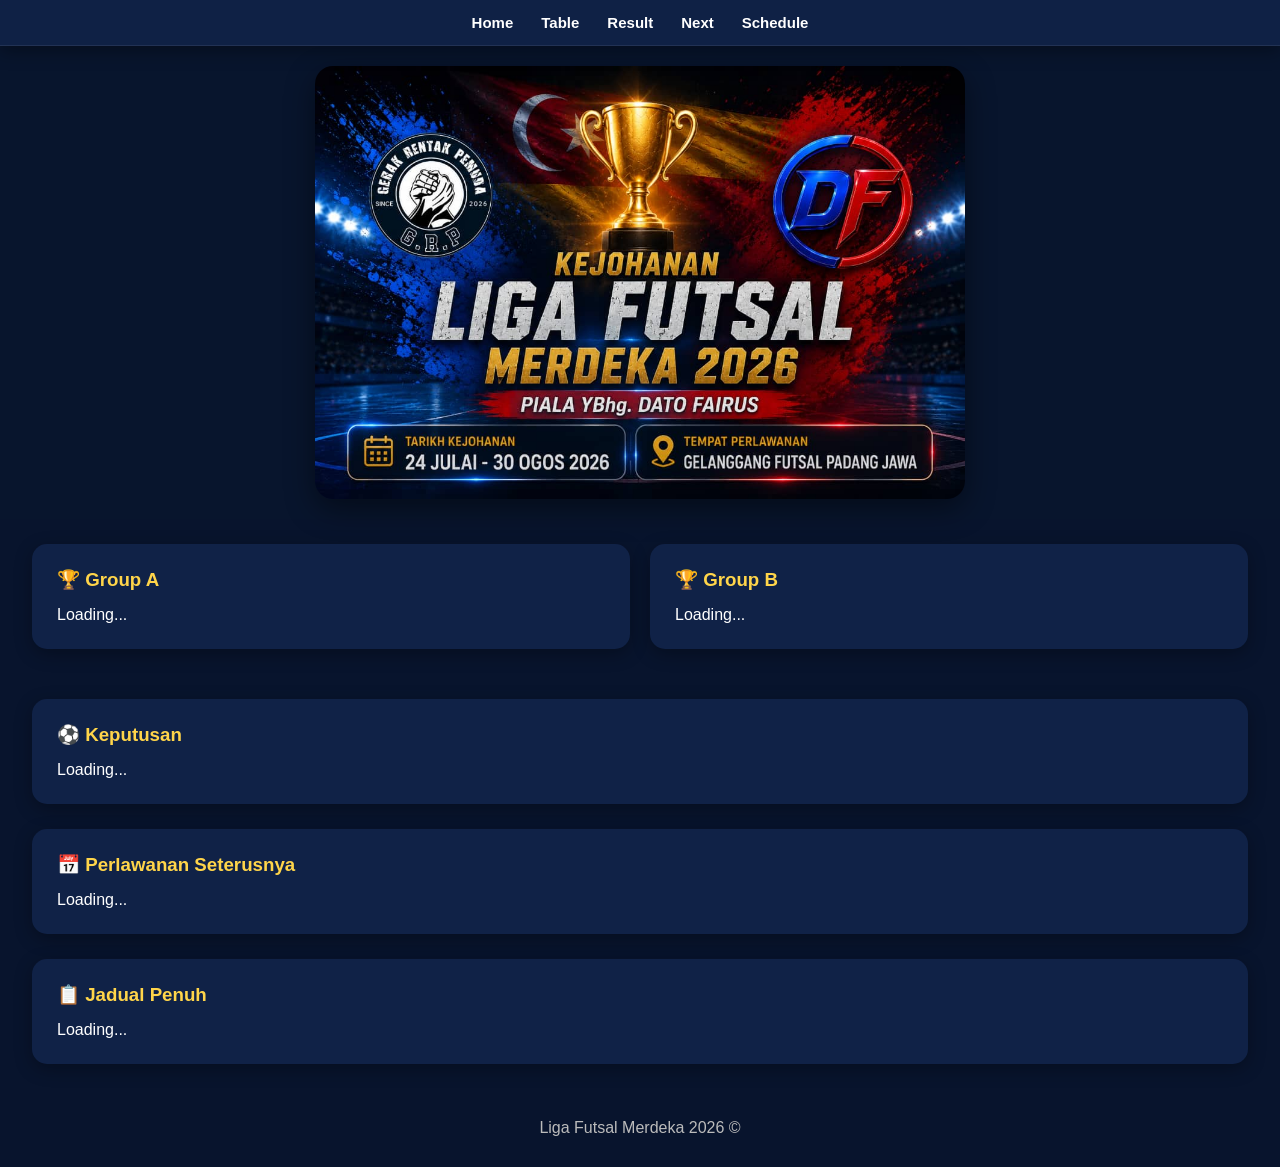
<file: index.html>
<!DOCTYPE html>
<html lang="ms">
<head>

<meta charset="UTF-8">
<meta name="viewport" content="width=device-width, initial-scale=1.0">

<title>Kejohanan Liga Futsal Merdeka 2026 | Piala YBhg. Dato Fairus</title>

<meta name="description"
content="Laman rasmi Kejohanan Liga Futsal Merdeka 2026 Piala YBhg. Dato Fairus. Jadual, keputusan, kedudukan kumpulan dan statistik kejohanan.">

<meta name="keywords"
content="Liga Futsal Merdeka, Dato Fairus Cup, Futsal Selangor, Jadual Futsal, Standing Futsal">

<meta name="author"
content="Dato Fairus Cup">

<!-- Open Graph -->

<meta property="og:type" content="website">

<meta property="og:title"
content="🏆 Kejohanan Liga Futsal Merdeka 2026">

<meta property="og:description"
content="Laman rasmi kejohanan. Semak jadual, keputusan, kedudukan kumpulan dan perlawanan seterusnya.">

<meta property="og:image"
content="https://datofairuscup.com/assets/images/poster.jpeg">

<meta property="og:url"
content="https://datofairuscup.com">

<meta property="og:site_name"
content="Dato Fairus Cup">

<!-- Twitter -->

<meta name="twitter:card"
content="summary_large_image">

<meta name="twitter:title"
content="Kejohanan Liga Futsal Merdeka 2026">

<meta name="twitter:description"
content="Jadual • Standing • Result • Live Tournament">

<meta name="twitter:image"
content="https://datofairuscup.com/assets/images/poster.jpeg">

<link rel="icon"
href="assets/images/logo.png">

<link rel="stylesheet"
href="assets/css/style.css?v=20">

</head>

<body>

<nav>

    <a href="#">Home</a>

    <a href="#standing">Table</a>

    <a href="#result">Result</a>

    <a href="#nextmatch">Next</a>

    <a href="#schedule">Schedule</a>

</nav>

<header class="hero">

    <img src="assets/images/poster.jpeg"
         alt="Liga Futsal Merdeka 2026"
         class="hero-poster">

</header>



<!-- ================= STANDING ================= -->

<section class="container" id="standing">

    <div class="grid">

        <div class="card">

            <h3>🏆 Group A</h3>

            <div id="groupA">
                Loading...
            </div>

        </div>

        <div class="card">

            <h3>🏆 Group B</h3>

            <div id="groupB">
                Loading...
            </div>

        </div>

    </div>

</section>


<!-- ================= RESULT ================= -->

<section class="container" id="result">

    <div class="card">

        <h3>⚽ Keputusan</h3>

        <div id="resultList">
            Loading...
        </div>

    </div>

</section>


<!-- ================= NEXT MATCH ================= -->

<section class="container" id="nextmatch">

    <div class="card">

        <h3>📅 Perlawanan Seterusnya</h3>

        <div id="nextMatch">
            Loading...
        </div>

    </div>

</section>


<!-- ================= SCHEDULE ================= -->

<section class="container" id="schedule">

    <div class="card">

        <h3>📋 Jadual Penuh</h3>

        <div id="scheduleList">
            Loading...
        </div>

    </div>

</section>


<footer>

    Liga Futsal Merdeka 2026 ©

</footer>

<script src="assets/js/api.js"></script>

<script src="assets/js/app.js"></script>

</body>
</html>
</file>
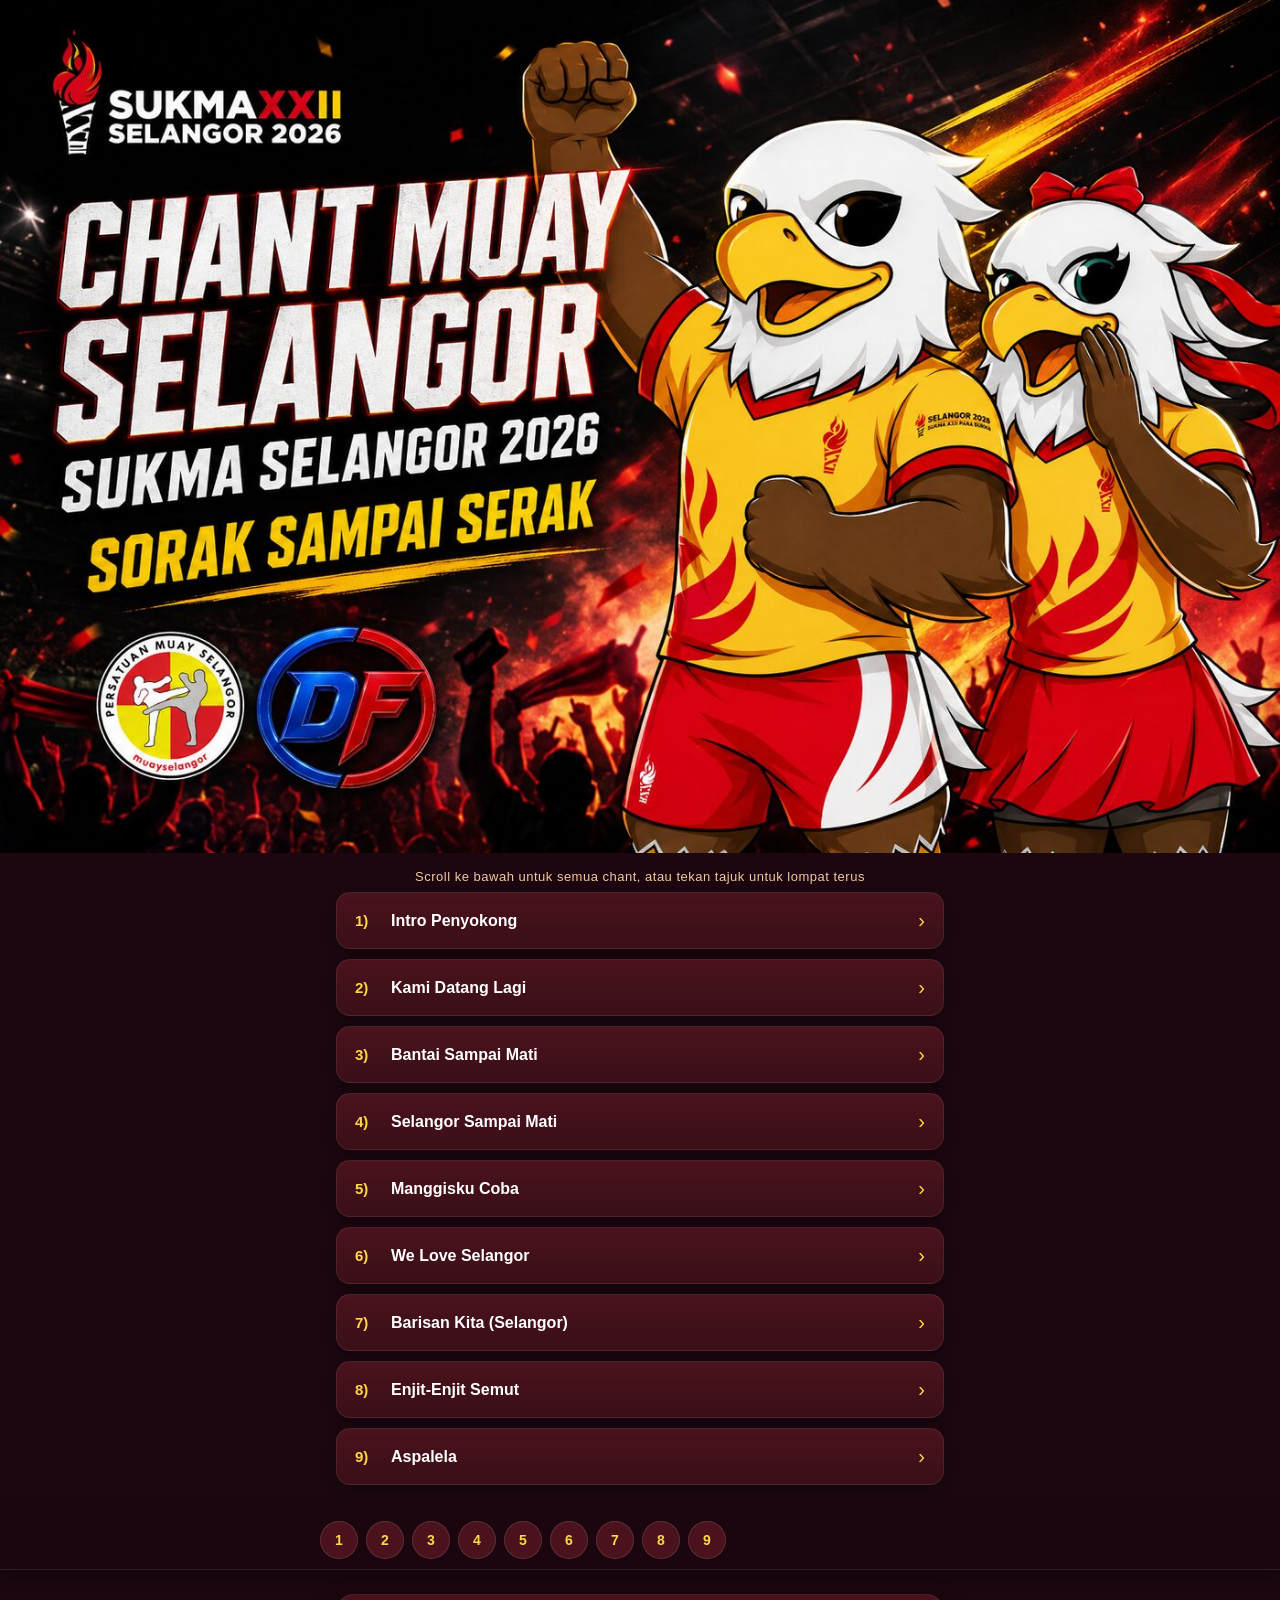
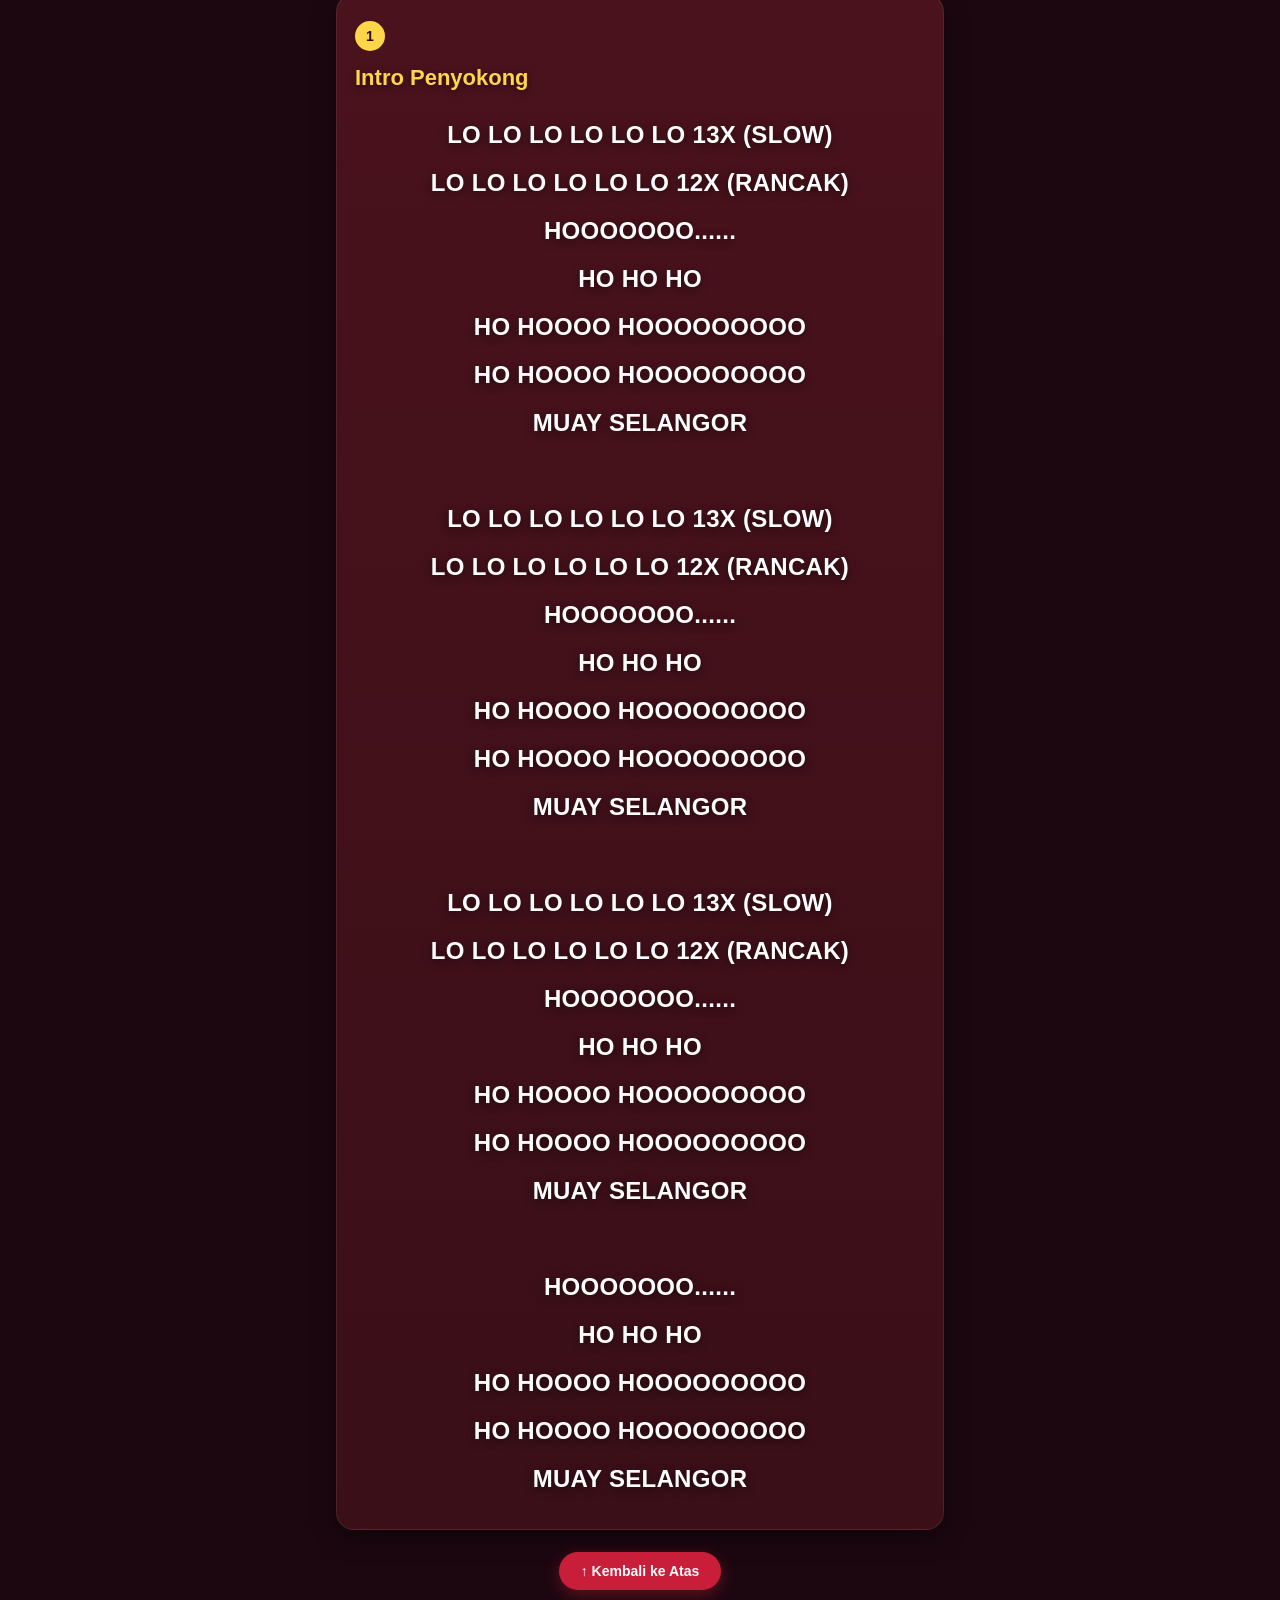
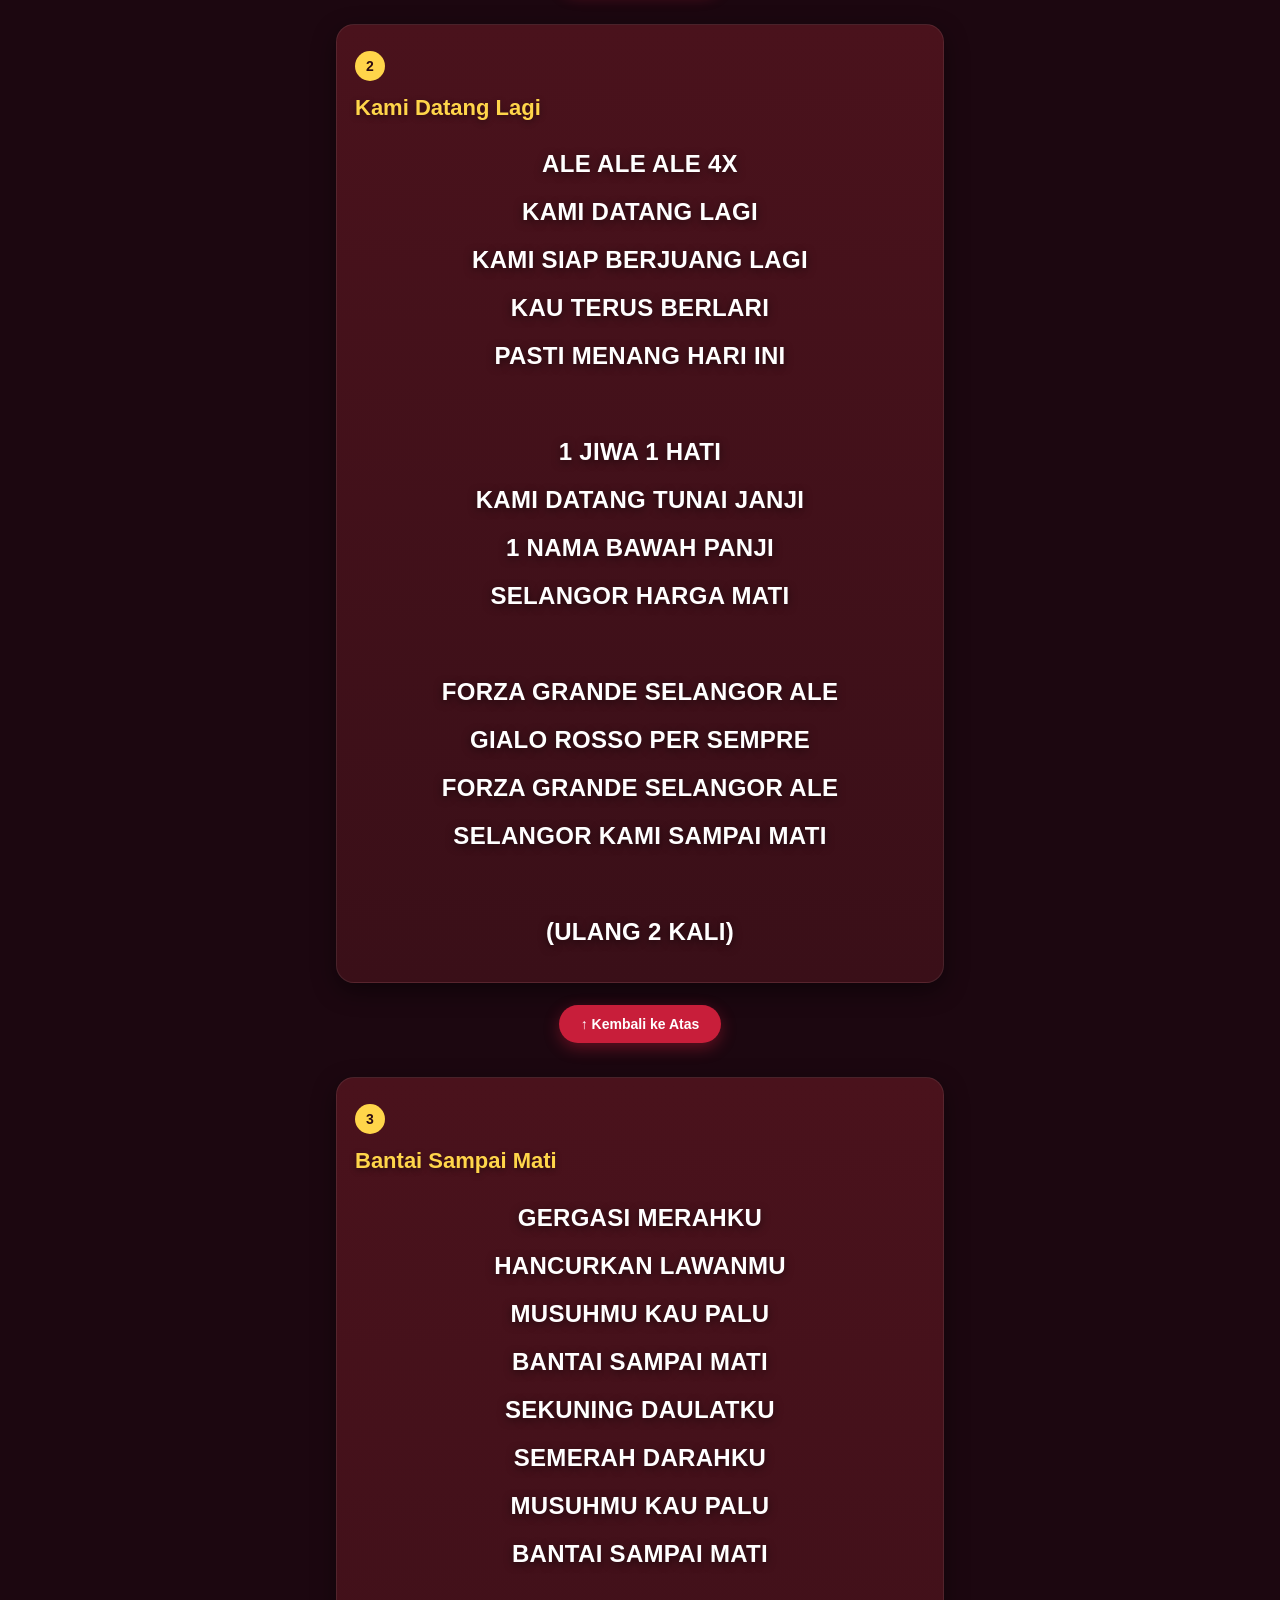
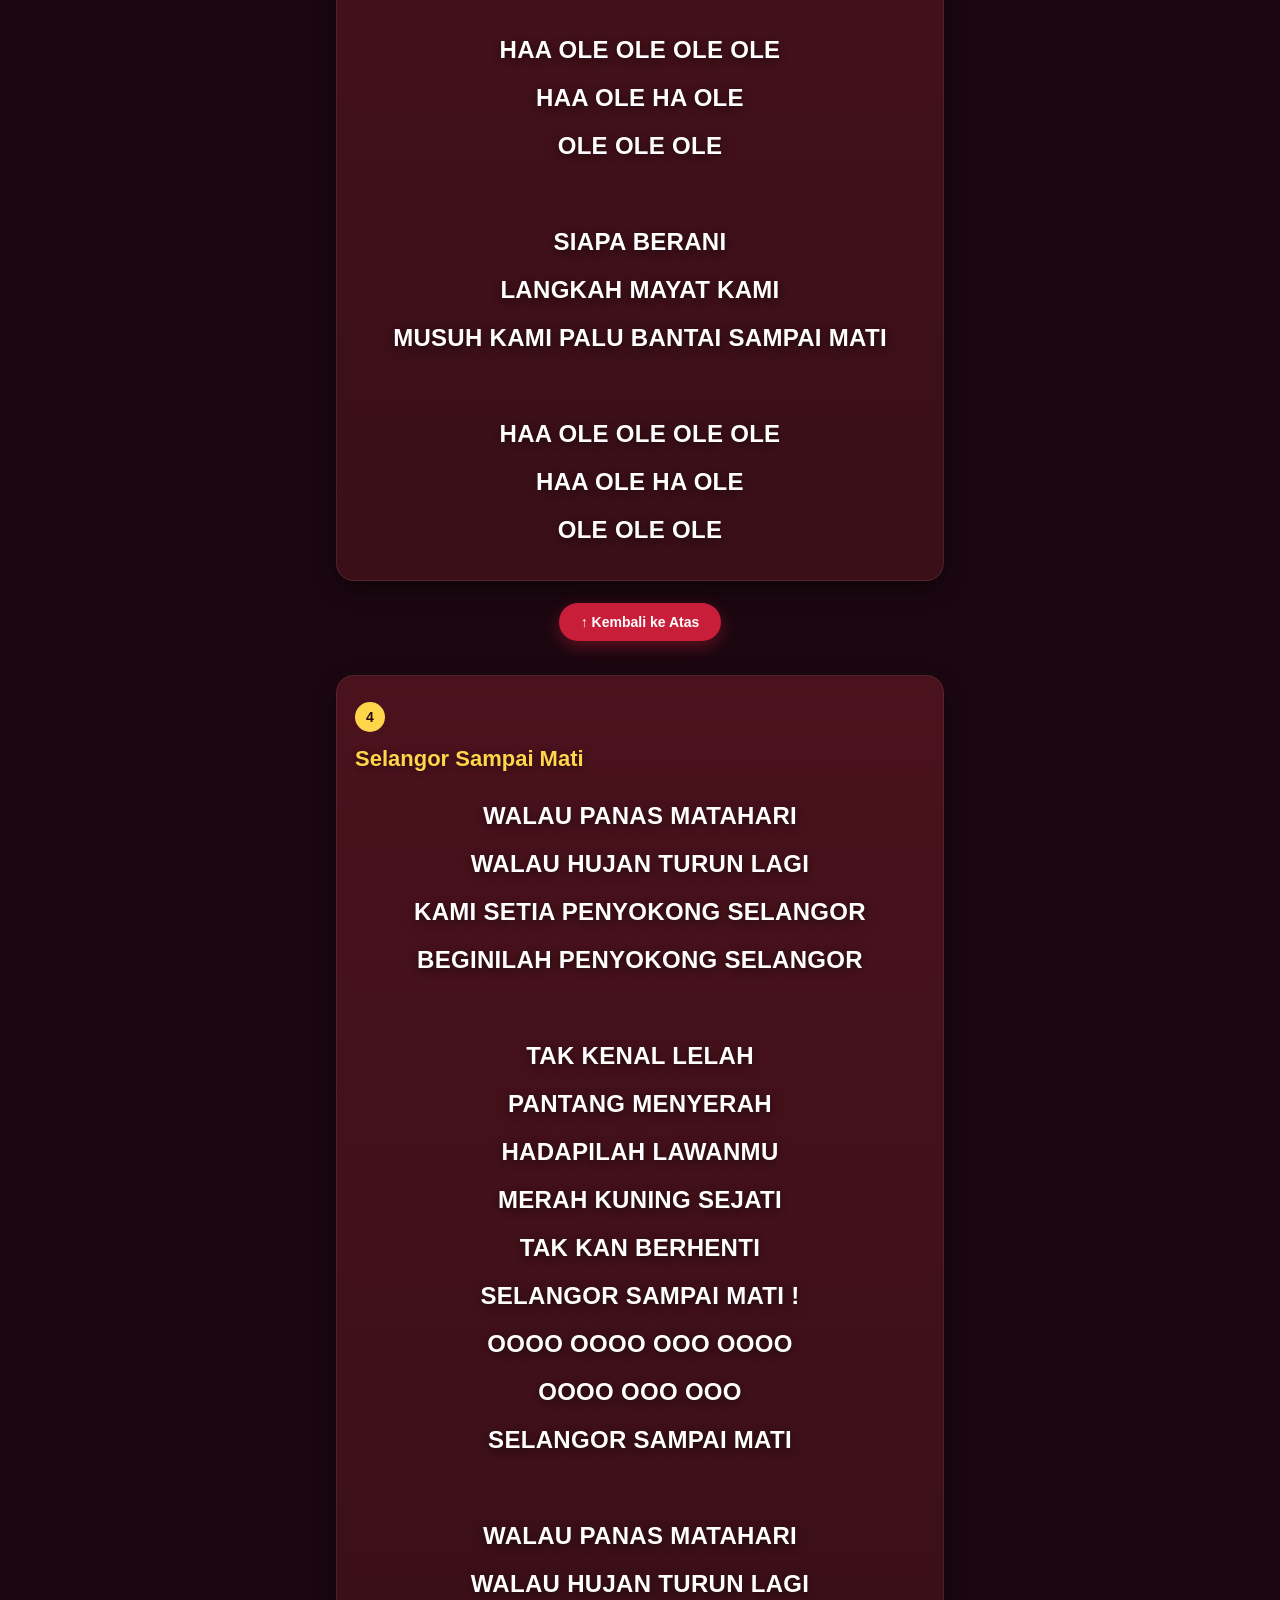
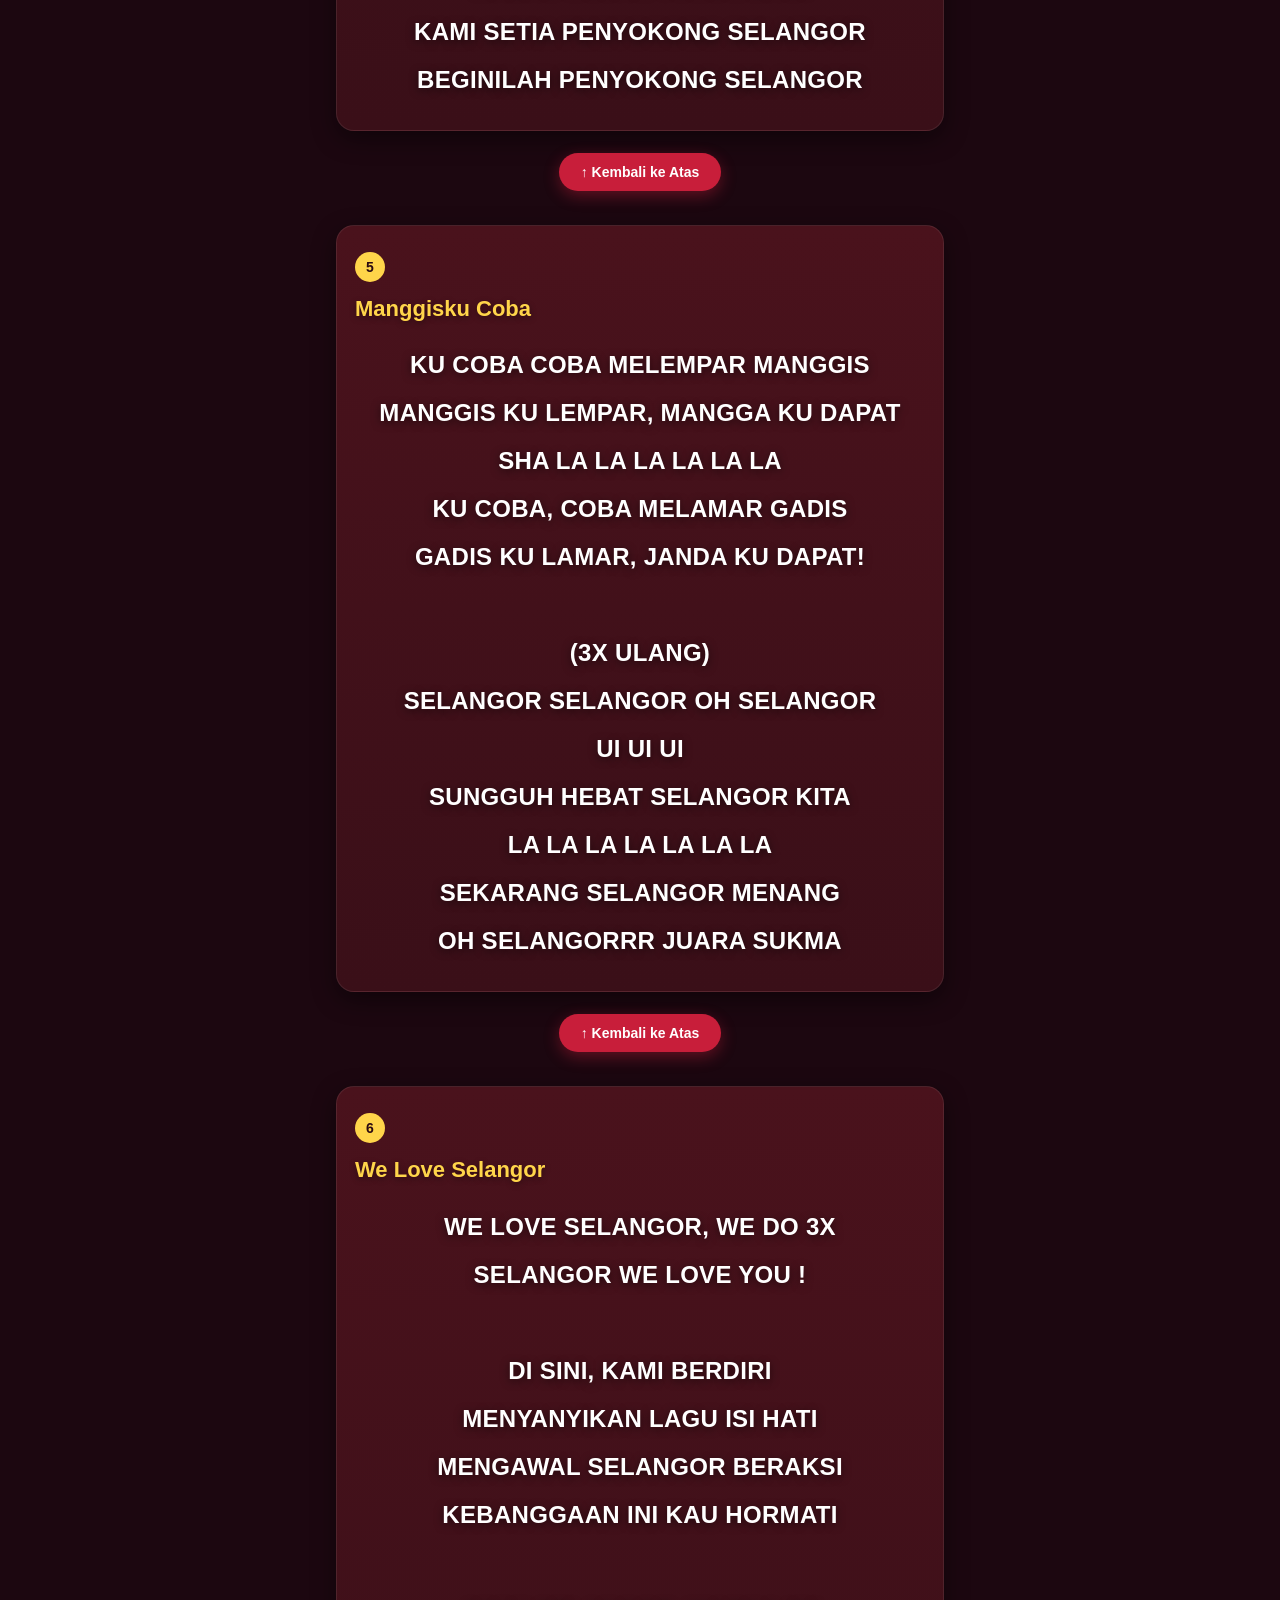
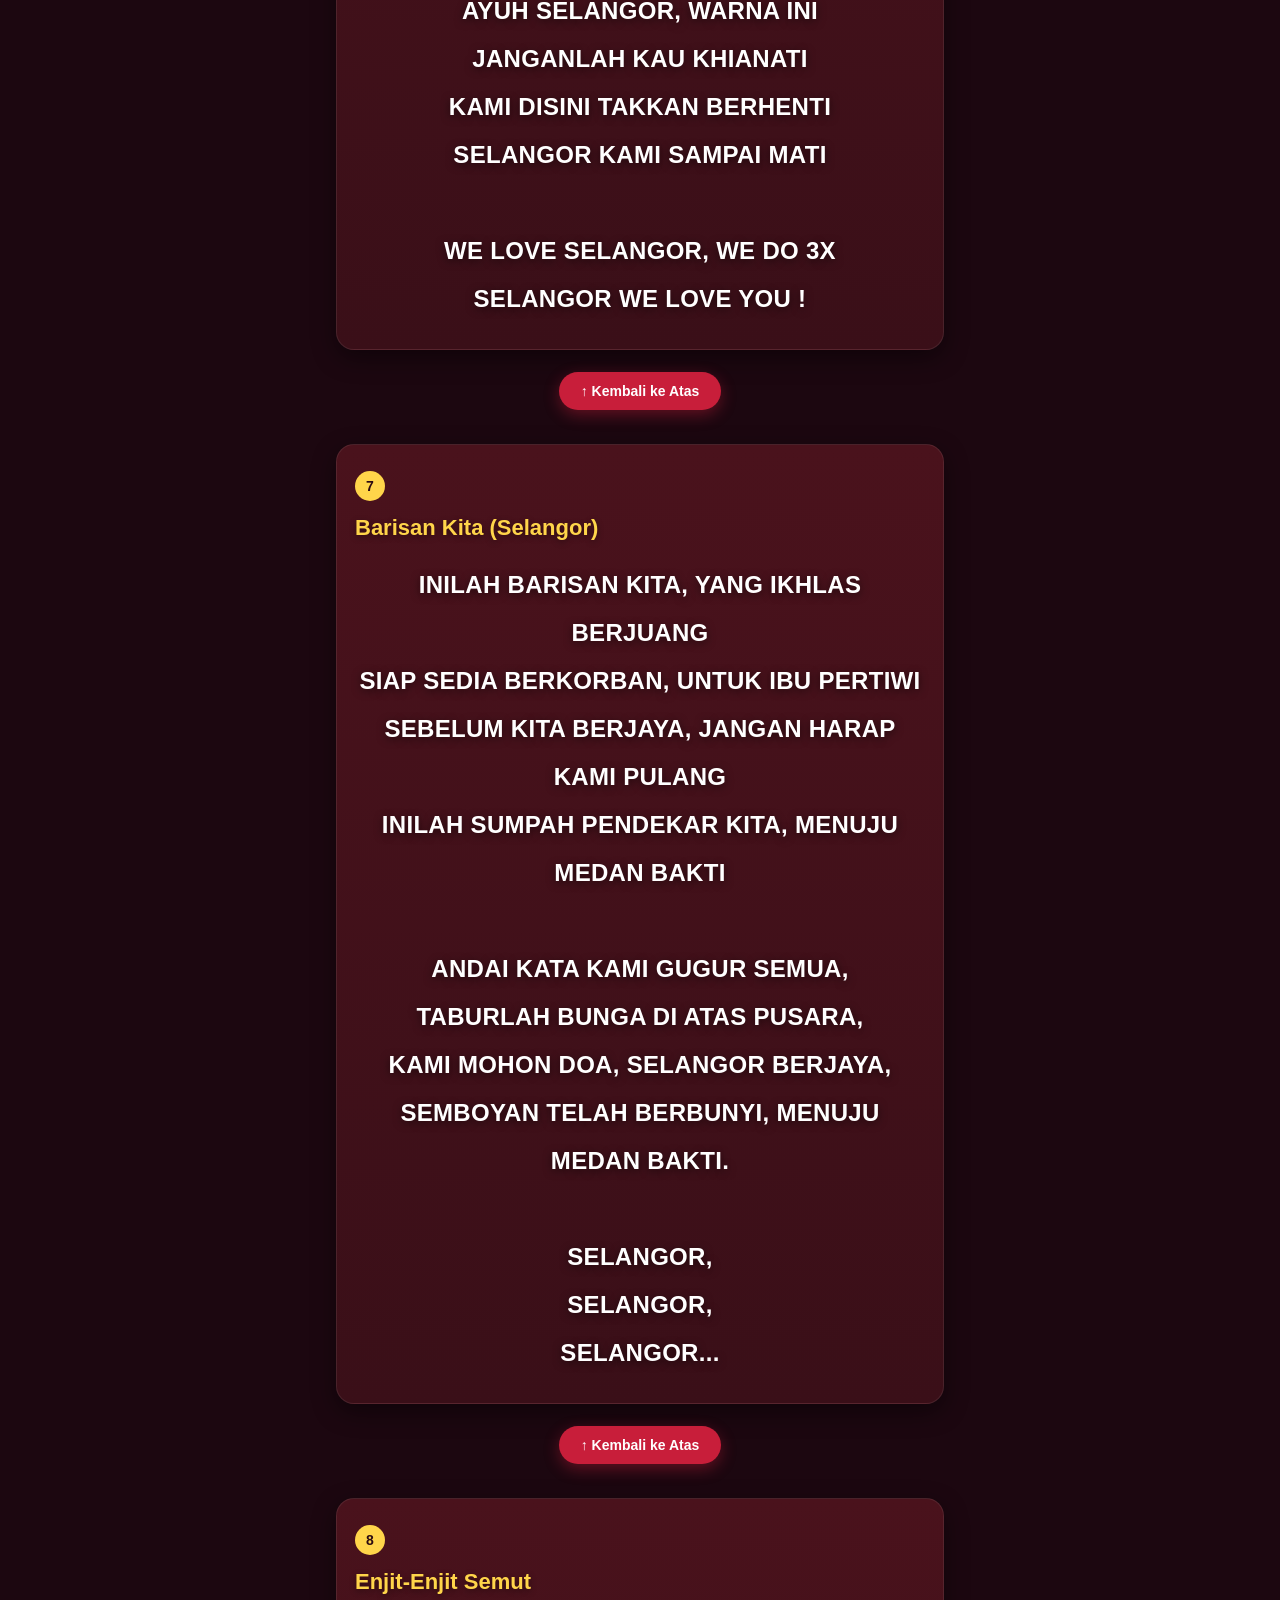
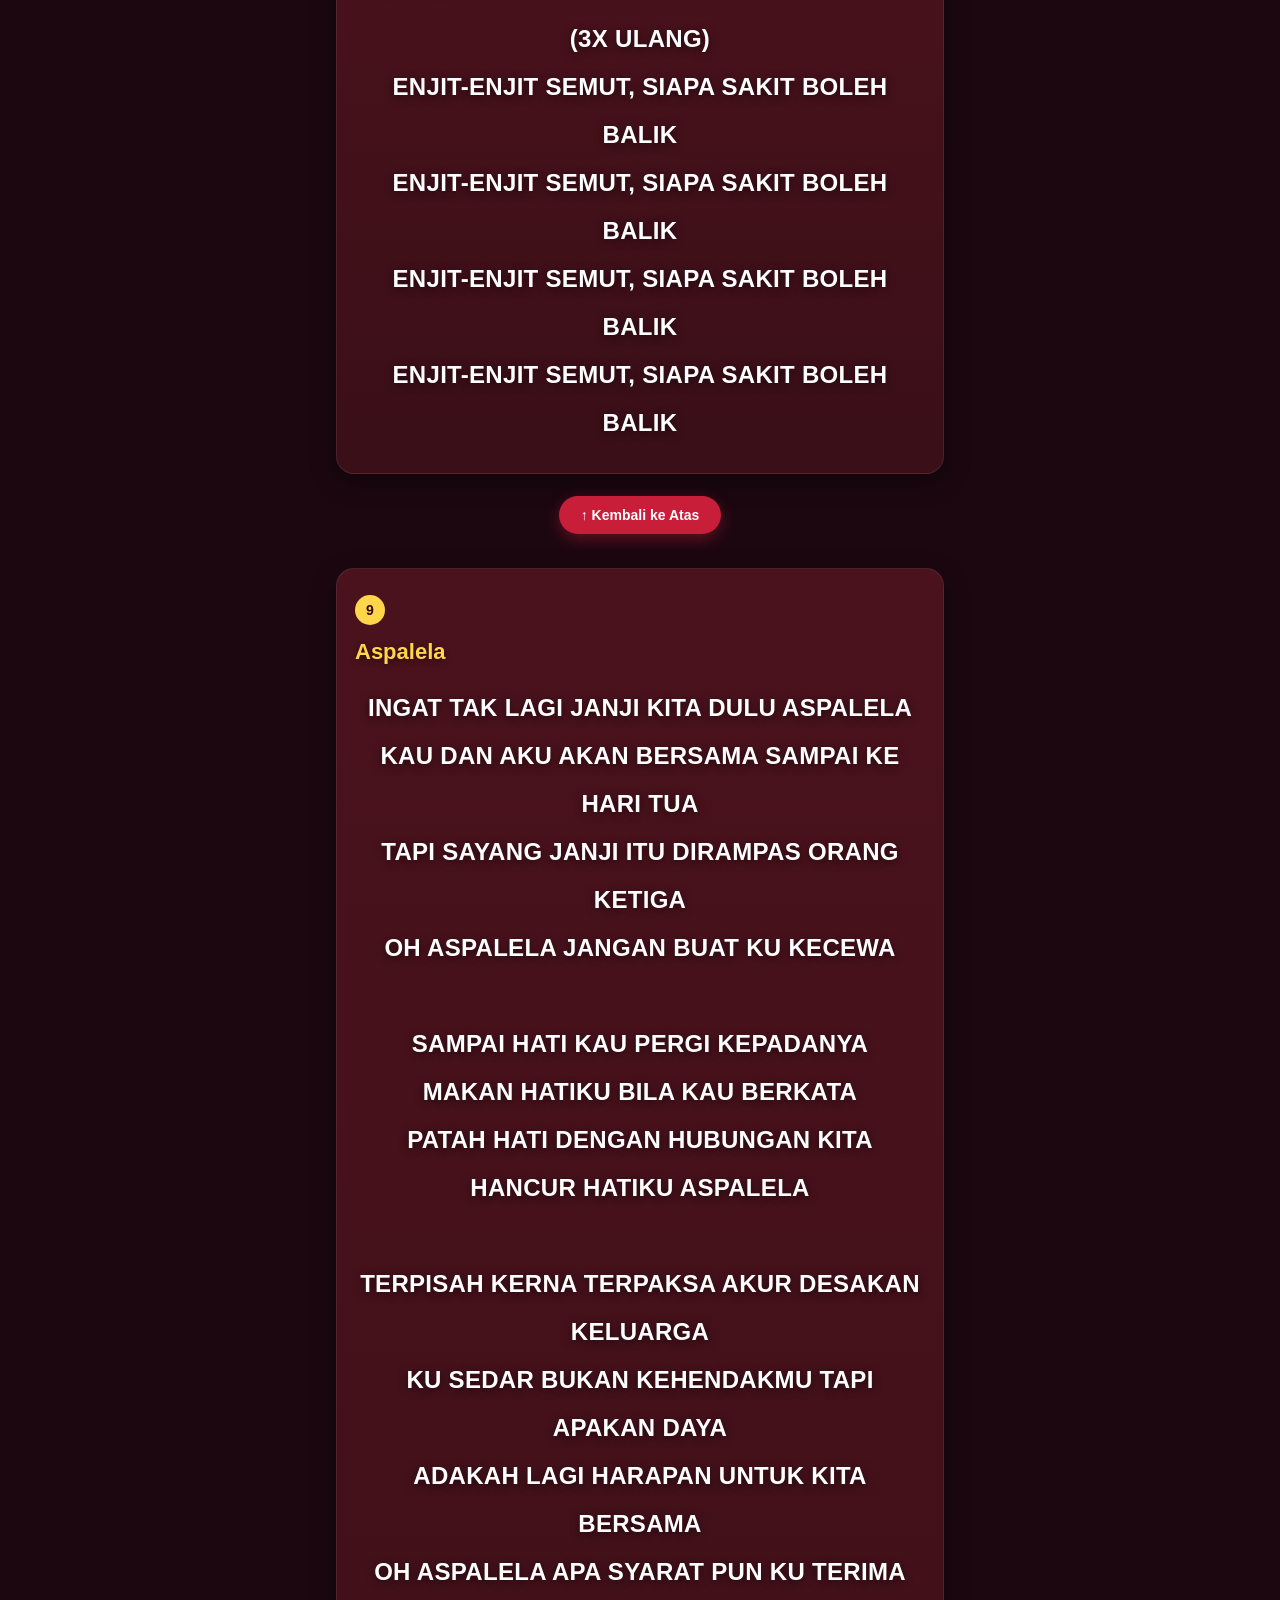
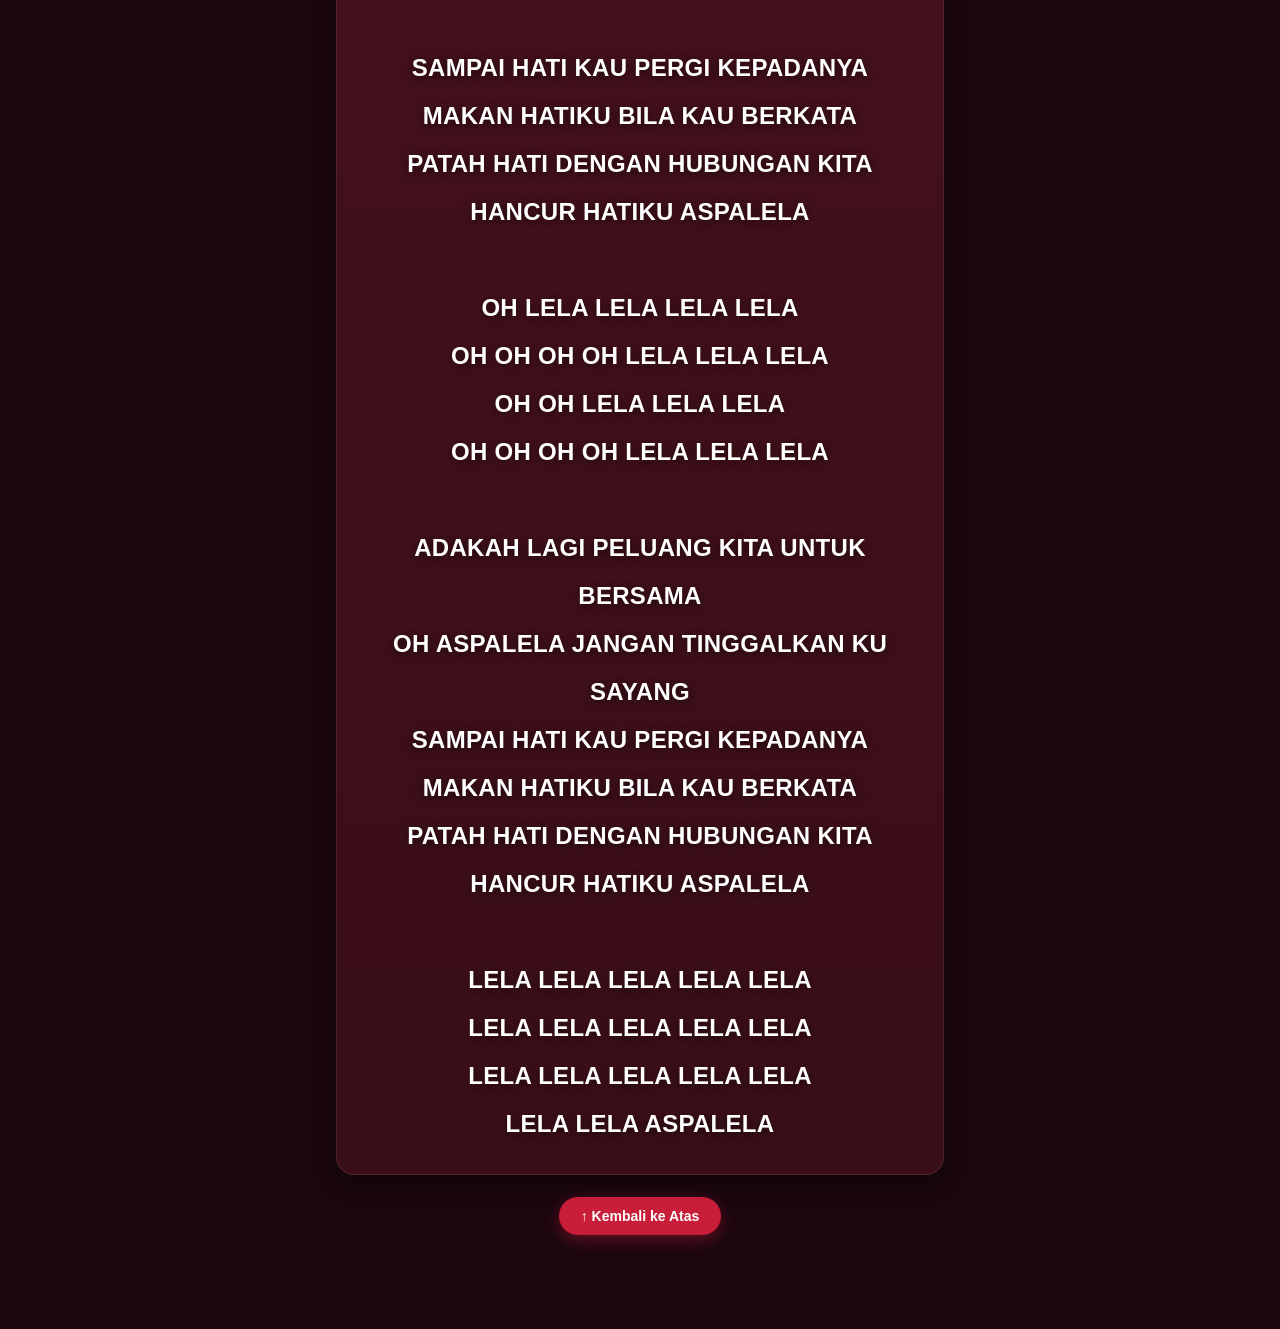
<file: chant/index.html>
<!DOCTYPE html>
<html lang="ms">
<head>

<meta charset="UTF-8">
<meta name="viewport" content="width=device-width, initial-scale=1.0">
<meta name="robots" content="noindex, nofollow">

<title>Chant Muay Selangor - SUKMA 2026 | Dato Fairus Cup</title>

<!-- Open Graph (WhatsApp / Facebook link preview) -->
<meta property="og:type" content="website">
<meta property="og:title" content="🎤 Chant Muay Selangor - SUKMA 2026">
<meta property="og:description" content="Lirik chant sokongan Selangor untuk SUKMA 2026. Sorak Sampai Serak!">
<meta property="og:image" content="https://datofairuscup.com/assets/images/chant-header.jpg">
<meta property="og:url" content="https://datofairuscup.com/chant/">
<meta property="og:site_name" content="Dato Fairus Cup">

<!-- Twitter -->
<meta name="twitter:card" content="summary_large_image">
<meta name="twitter:title" content="Chant Muay Selangor - SUKMA 2026">
<meta name="twitter:description" content="Lirik chant sokongan Selangor untuk SUKMA 2026">
<meta name="twitter:image" content="https://datofairuscup.com/assets/images/chant-header.jpg">

<link rel="icon" href="../assets/images/logo.png">

<style>

*{
    margin:0;
    padding:0;
    box-sizing:border-box;
}

html{
    scroll-behavior:smooth;
}

body{
    background:#2a0a12;
    background:linear-gradient(180deg,#320c15,#1c0710 400px,#1c0710);
    color:#ffffff;
    font-family:'Poppins',sans-serif;
    min-height:100vh;
}

.header-banner{
    width:100%;
    display:block;
}

.header-banner img{
    width:100%;
    display:block;
}

.subheader{
    text-align:center;
    padding:16px 16px 8px;
    color:#f0c9a0;
    font-size:13px;
    letter-spacing:.5px;
}

/* ===== QUICK NAV ===== */

.quicknav{
    position:sticky;
    top:0;
    z-index:999;
    background:rgba(28,7,16,.96);
    backdrop-filter:blur(10px);
    border-bottom:1px solid rgba(255,255,255,.1);
    box-shadow:0 6px 20px rgba(0,0,0,.4);
    padding:10px 14px;
}

.quicknav-inner{
    display:flex;
    gap:8px;
    overflow-x:auto;
    scrollbar-width:none;
    max-width:640px;
    margin:0 auto;
}

.quicknav-inner::-webkit-scrollbar{
    display:none;
}

.quicknav a{
    flex:0 0 auto;
    display:flex;
    align-items:center;
    justify-content:center;
    width:38px;
    height:38px;
    border-radius:50%;
    background:#4a121c;
    border:1px solid rgba(255,255,255,.12);
    color:#ffd54a;
    font-weight:800;
    font-size:14px;
    text-decoration:none;
    -webkit-tap-highlight-color:transparent;
}

.quicknav a:active{
    background:#c81e3a;
    color:#fff;
}

/* ===== TITLE LIST ===== */

.title-list{
    display:flex;
    flex-direction:column;
    gap:10px;
    max-width:640px;
    margin:0 auto 26px;
    padding:0 16px;
}

.title-item{
    display:flex;
    align-items:center;
    gap:14px;
    background:linear-gradient(180deg,#4a121c,#3a0f18);
    border:1px solid rgba(255,255,255,.08);
    border-radius:14px;
    padding:16px 18px;
    text-decoration:none;
    color:#fff;
    box-shadow:0 5px 15px rgba(0,0,0,.3);
    -webkit-tap-highlight-color:transparent;
}

.title-item:active{
    background:#5a1826;
}

.title-item .t-num{
    color:#ffd54a;
    font-weight:800;
    font-size:15px;
    min-width:22px;
}

.title-item .t-name{
    flex:1;
    font-weight:600;
    font-size:16px;
}

.title-item .t-arrow{
    color:#ffd54a;
    font-size:20px;
}

/* ===== MAIN CONTENT ===== */

.wrap{
    max-width:640px;
    margin:0 auto;
    padding:24px 16px 60px;
}

.chant-section{
    scroll-margin-top:66px;
    margin-bottom:34px;
}

.chant-card{
    background:linear-gradient(180deg,#4a121c,#3a0f18);
    border:1px solid rgba(255,255,255,.08);
    border-radius:18px;
    padding:26px 18px;
    box-shadow:0 8px 24px rgba(0,0,0,.45);
}

.chant-num-badge{
    display:inline-flex;
    align-items:center;
    justify-content:center;
    background:#ffd54a;
    color:#2a0a12;
    font-weight:800;
    font-size:14px;
    width:30px;
    height:30px;
    border-radius:50%;
    margin-bottom:12px;
}

.chant-card h2{
    color:#ffd54a;
    font-size:22px;
    line-height:1.35;
    margin-bottom:18px;
    text-shadow:0 2px 6px rgba(0,0,0,.4);
}

.lyrics{
    white-space:pre-line;
    line-height:2;
    font-size:22px;
    font-weight:700;
    text-align:center;
    letter-spacing:.3px;
    text-shadow:0 2px 8px rgba(0,0,0,.55);
    color:#ffffff;
}

.top-btn-wrap{
    text-align:center;
    margin-top:22px;
}

.top-btn{
    display:inline-flex;
    align-items:center;
    gap:8px;
    background:#c81e3a;
    color:#fff;
    border:none;
    padding:11px 22px;
    border-radius:30px;
    font-size:14px;
    font-weight:700;
    font-family:inherit;
    cursor:pointer;
    box-shadow:0 5px 15px rgba(200,30,58,.4);
}

.top-btn:active{
    background:#a5182e;
}

@media(min-width:700px){
    .lyrics{
        font-size:24px;
    }
}

</style>

</head>

<body>

<div class="header-banner">
    <img src="../assets/images/chant-header.jpg" alt="Chant Muay Selangor - SUKMA Selangor 2026 - Sorak Sampai Serak">
</div>

<p class="subheader">Scroll ke bawah untuk semua chant, atau tekan tajuk untuk lompat terus</p>

<div class="title-list">
    <a class="title-item" href="#chant-1"><span class="t-num">1)</span><span class="t-name">Intro Penyokong</span><span class="t-arrow">&rsaquo;</span></a>
    <a class="title-item" href="#chant-2"><span class="t-num">2)</span><span class="t-name">Kami Datang Lagi</span><span class="t-arrow">&rsaquo;</span></a>
    <a class="title-item" href="#chant-3"><span class="t-num">3)</span><span class="t-name">Bantai Sampai Mati</span><span class="t-arrow">&rsaquo;</span></a>
    <a class="title-item" href="#chant-4"><span class="t-num">4)</span><span class="t-name">Selangor Sampai Mati</span><span class="t-arrow">&rsaquo;</span></a>
    <a class="title-item" href="#chant-5"><span class="t-num">5)</span><span class="t-name">Manggisku Coba</span><span class="t-arrow">&rsaquo;</span></a>
    <a class="title-item" href="#chant-6"><span class="t-num">6)</span><span class="t-name">We Love Selangor</span><span class="t-arrow">&rsaquo;</span></a>
    <a class="title-item" href="#chant-7"><span class="t-num">7)</span><span class="t-name">Barisan Kita (Selangor)</span><span class="t-arrow">&rsaquo;</span></a>
    <a class="title-item" href="#chant-8"><span class="t-num">8)</span><span class="t-name">Enjit-Enjit Semut</span><span class="t-arrow">&rsaquo;</span></a>
    <a class="title-item" href="#chant-9"><span class="t-num">9)</span><span class="t-name">Aspalela</span><span class="t-arrow">&rsaquo;</span></a>
</div>

<div id="nav-anchor"></div>

<nav class="quicknav" id="quicknav">
    <div class="quicknav-inner">
        <a href="#chant-1">1</a>
        <a href="#chant-2">2</a>
        <a href="#chant-3">3</a>
        <a href="#chant-4">4</a>
        <a href="#chant-5">5</a>
        <a href="#chant-6">6</a>
        <a href="#chant-7">7</a>
        <a href="#chant-8">8</a>
        <a href="#chant-9">9</a>
    </div>
</nav>

<div class="wrap" id="chantList">

    <section class="chant-section" id="chant-1">
        <div class="chant-card">
            <span class="chant-num-badge">1</span>
            <h2>Intro Penyokong</h2>
            <div class="lyrics">LO LO LO LO LO LO 13X (SLOW)
LO LO LO LO LO LO 12X (RANCAK)
HOOOOOOO......
HO HO HO
HO HOOOO HOOOOOOOOO
HO HOOOO HOOOOOOOOO
MUAY SELANGOR

LO LO LO LO LO LO 13X (SLOW)
LO LO LO LO LO LO 12X (RANCAK)
HOOOOOOO......
HO HO HO
HO HOOOO HOOOOOOOOO
HO HOOOO HOOOOOOOOO
MUAY SELANGOR

LO LO LO LO LO LO 13X (SLOW)
LO LO LO LO LO LO 12X (RANCAK)
HOOOOOOO......
HO HO HO
HO HOOOO HOOOOOOOOO
HO HOOOO HOOOOOOOOO
MUAY SELANGOR

HOOOOOOO......
HO HO HO
HO HOOOO HOOOOOOOOO
HO HOOOO HOOOOOOOOO
MUAY SELANGOR</div>
        </div>
        <div class="top-btn-wrap">
            <button class="top-btn" onclick="backToNav()">&uarr; Kembali ke Atas</button>
        </div>
    </section>

    <section class="chant-section" id="chant-2">
        <div class="chant-card">
            <span class="chant-num-badge">2</span>
            <h2>Kami Datang Lagi</h2>
            <div class="lyrics">ALE ALE ALE 4X
KAMI DATANG LAGI
KAMI SIAP BERJUANG LAGI
KAU TERUS BERLARI
PASTI MENANG HARI INI

1 JIWA 1 HATI
KAMI DATANG TUNAI JANJI
1 NAMA BAWAH PANJI
SELANGOR HARGA MATI

FORZA GRANDE SELANGOR ALE
GIALO ROSSO PER SEMPRE
FORZA GRANDE SELANGOR ALE
SELANGOR KAMI SAMPAI MATI

(ULANG 2 KALI)</div>
        </div>
        <div class="top-btn-wrap">
            <button class="top-btn" onclick="backToNav()">&uarr; Kembali ke Atas</button>
        </div>
    </section>

    <section class="chant-section" id="chant-3">
        <div class="chant-card">
            <span class="chant-num-badge">3</span>
            <h2>Bantai Sampai Mati</h2>
            <div class="lyrics">GERGASI MERAHKU
HANCURKAN LAWANMU
MUSUHMU KAU PALU
BANTAI SAMPAI MATI
SEKUNING DAULATKU
SEMERAH DARAHKU
MUSUHMU KAU PALU
BANTAI SAMPAI MATI

HAA OLE OLE OLE OLE
HAA OLE HA OLE
OLE OLE OLE

SIAPA BERANI
LANGKAH MAYAT KAMI
MUSUH KAMI PALU BANTAI SAMPAI MATI

HAA OLE OLE OLE OLE
HAA OLE HA OLE
OLE OLE OLE</div>
        </div>
        <div class="top-btn-wrap">
            <button class="top-btn" onclick="backToNav()">&uarr; Kembali ke Atas</button>
        </div>
    </section>

    <section class="chant-section" id="chant-4">
        <div class="chant-card">
            <span class="chant-num-badge">4</span>
            <h2>Selangor Sampai Mati</h2>
            <div class="lyrics">WALAU PANAS MATAHARI
WALAU HUJAN TURUN LAGI
KAMI SETIA PENYOKONG SELANGOR
BEGINILAH PENYOKONG SELANGOR

TAK KENAL LELAH
PANTANG MENYERAH
HADAPILAH LAWANMU
MERAH KUNING SEJATI
TAK KAN BERHENTI
SELANGOR SAMPAI MATI !
OOOO OOOO OOO OOOO
OOOO OOO OOO
SELANGOR SAMPAI MATI

WALAU PANAS MATAHARI
WALAU HUJAN TURUN LAGI
KAMI SETIA PENYOKONG SELANGOR
BEGINILAH PENYOKONG SELANGOR</div>
        </div>
        <div class="top-btn-wrap">
            <button class="top-btn" onclick="backToNav()">&uarr; Kembali ke Atas</button>
        </div>
    </section>

    <section class="chant-section" id="chant-5">
        <div class="chant-card">
            <span class="chant-num-badge">5</span>
            <h2>Manggisku Coba</h2>
            <div class="lyrics">KU COBA COBA MELEMPAR MANGGIS
MANGGIS KU LEMPAR, MANGGA KU DAPAT
SHA LA LA LA LA LA LA
KU COBA, COBA MELAMAR GADIS
GADIS KU LAMAR, JANDA KU DAPAT!

(3X ULANG)
SELANGOR SELANGOR OH SELANGOR
UI UI UI
SUNGGUH HEBAT SELANGOR KITA
LA LA LA LA LA LA LA
SEKARANG SELANGOR MENANG
OH SELANGORRR JUARA SUKMA</div>
        </div>
        <div class="top-btn-wrap">
            <button class="top-btn" onclick="backToNav()">&uarr; Kembali ke Atas</button>
        </div>
    </section>

    <section class="chant-section" id="chant-6">
        <div class="chant-card">
            <span class="chant-num-badge">6</span>
            <h2>We Love Selangor</h2>
            <div class="lyrics">WE LOVE SELANGOR, WE DO 3X
SELANGOR WE LOVE YOU !

DI SINI, KAMI BERDIRI
MENYANYIKAN LAGU ISI HATI
MENGAWAL SELANGOR BERAKSI
KEBANGGAAN INI KAU HORMATI

AYUH SELANGOR, WARNA INI
JANGANLAH KAU KHIANATI
KAMI DISINI TAKKAN BERHENTI
SELANGOR KAMI SAMPAI MATI

WE LOVE SELANGOR, WE DO 3X
SELANGOR WE LOVE YOU !</div>
        </div>
        <div class="top-btn-wrap">
            <button class="top-btn" onclick="backToNav()">&uarr; Kembali ke Atas</button>
        </div>
    </section>

    <section class="chant-section" id="chant-7">
        <div class="chant-card">
            <span class="chant-num-badge">7</span>
            <h2>Barisan Kita (Selangor)</h2>
            <div class="lyrics">INILAH BARISAN KITA, YANG IKHLAS BERJUANG
SIAP SEDIA BERKORBAN, UNTUK IBU PERTIWI
SEBELUM KITA BERJAYA, JANGAN HARAP KAMI PULANG
INILAH SUMPAH PENDEKAR KITA, MENUJU MEDAN BAKTI

ANDAI KATA KAMI GUGUR SEMUA,
TABURLAH BUNGA DI ATAS PUSARA,
KAMI MOHON DOA, SELANGOR BERJAYA,
SEMBOYAN TELAH BERBUNYI, MENUJU MEDAN BAKTI.

SELANGOR,
SELANGOR,
SELANGOR...</div>
        </div>
        <div class="top-btn-wrap">
            <button class="top-btn" onclick="backToNav()">&uarr; Kembali ke Atas</button>
        </div>
    </section>

    <section class="chant-section" id="chant-8">
        <div class="chant-card">
            <span class="chant-num-badge">8</span>
            <h2>Enjit-Enjit Semut</h2>
            <div class="lyrics">(3X ULANG)
ENJIT-ENJIT SEMUT, SIAPA SAKIT BOLEH BALIK
ENJIT-ENJIT SEMUT, SIAPA SAKIT BOLEH BALIK
ENJIT-ENJIT SEMUT, SIAPA SAKIT BOLEH BALIK
ENJIT-ENJIT SEMUT, SIAPA SAKIT BOLEH BALIK</div>
        </div>
        <div class="top-btn-wrap">
            <button class="top-btn" onclick="backToNav()">&uarr; Kembali ke Atas</button>
        </div>
    </section>

    <section class="chant-section" id="chant-9">
        <div class="chant-card">
            <span class="chant-num-badge">9</span>
            <h2>Aspalela</h2>
            <div class="lyrics">INGAT TAK LAGI JANJI KITA DULU ASPALELA
KAU DAN AKU AKAN BERSAMA SAMPAI KE HARI TUA
TAPI SAYANG JANJI ITU DIRAMPAS ORANG KETIGA
OH ASPALELA JANGAN BUAT KU KECEWA

SAMPAI HATI KAU PERGI KEPADANYA
MAKAN HATIKU BILA KAU BERKATA
PATAH HATI DENGAN HUBUNGAN KITA
HANCUR HATIKU ASPALELA

TERPISAH KERNA TERPAKSA AKUR DESAKAN KELUARGA
KU SEDAR BUKAN KEHENDAKMU TAPI APAKAN DAYA
ADAKAH LAGI HARAPAN UNTUK KITA BERSAMA
OH ASPALELA APA SYARAT PUN KU TERIMA

SAMPAI HATI KAU PERGI KEPADANYA
MAKAN HATIKU BILA KAU BERKATA
PATAH HATI DENGAN HUBUNGAN KITA
HANCUR HATIKU ASPALELA

OH LELA LELA LELA LELA
OH OH OH OH LELA LELA LELA
OH OH LELA LELA LELA
OH OH OH OH LELA LELA LELA

ADAKAH LAGI PELUANG KITA UNTUK BERSAMA
OH ASPALELA JANGAN TINGGALKAN KU SAYANG
SAMPAI HATI KAU PERGI KEPADANYA
MAKAN HATIKU BILA KAU BERKATA
PATAH HATI DENGAN HUBUNGAN KITA
HANCUR HATIKU ASPALELA

LELA LELA LELA LELA LELA
LELA LELA LELA LELA LELA
LELA LELA LELA LELA LELA
LELA LELA ASPALELA</div>
        </div>
        <div class="top-btn-wrap">
            <button class="top-btn" onclick="backToNav()">&uarr; Kembali ke Atas</button>
        </div>
    </section>

</div>

<script>

function backToNav(){
    window.scrollTo({ top: 0, behavior: 'smooth' });
}

</script>

</body>
</html>
</file>
<file: assets/css/style.css>
*{
    margin:0;
    padding:0;
    box-sizing:border-box;
}

body{

    background:#08142d;
    color:white;
    font-family:'Poppins',sans-serif;

}

.hero{

    background:linear-gradient(rgba(0,0,0,.65),rgba(0,0,0,.65)),
    url("https://images.unsplash.com/photo-1517466787929-bc90951d0974?auto=format&fit=crop&w=1600&q=80");

    background-size:cover;
    background-position:center;

    padding:70px 20px;

    text-align:center;

}

.hero h1{

    font-size:60px;

}

.hero h2{

    font-size:40px;

    color:#ffd54a;

    margin-top:10px;

}

.hero p{

    margin-top:15px;

    font-size:20px;

}

nav{

    position:sticky;
    top:0;
    z-index:999;

    display:flex;
    justify-content:center;
    align-items:center;
    gap:28px;

    background:rgba(16,34,71,.95);
    backdrop-filter:blur(12px);

    padding:14px 18px;

    border-bottom:1px solid rgba(255,255,255,.08);

    box-shadow:0 5px 18px rgba(0,0,0,.35);

}


nav a{

    color:#ffffff;

    text-decoration:none;

    font-weight:600;

    font-size:15px;

    transition:.25s;

    white-space:nowrap;

}

nav a:hover{

    color:#FFD54A;

}

.container{

    width:95%;

    max-width:1300px;

    margin:auto;

}

.grid{

    display:grid;

    grid-template-columns:1fr 1fr;

    gap:20px;

}

.card{

    background:#102247;

    border-radius:15px;

    margin:25px 0;

    padding:25px;

    box-shadow:0 5px 18px rgba(0,0,0,.3);

}

.card h3{

    color:#ffd54a;

    margin-bottom:15px;

}

footer{

    text-align:center;

    padding:30px;

    color:#bbb;

}

.result-card{

}

.result-teams{

}

.team-name{

}

.scoreline{

}

.result-date{

}

@media(max-width:768px){

.grid{

grid-template-columns:1fr;

}



.hero h2{

font-size:28px;

}

}
table{
    width:100%;
    border-collapse:collapse;
    margin-top:15px;
    font-size:14px;
}

thead{
    background:#16284f;
}

th{
    color:#FFD54F;
    padding:12px 8px;
    text-align:center;
    font-weight:700;
    border-bottom:2px solid rgba(255,255,255,.15);
}

td{
    padding:12px 8px;
    text-align:center;
    border-bottom:1px solid rgba(255,255,255,.08);
}

th:first-child,
td:first-child{
    text-align:center;
    width:85%;
    font-weight:600;
}

tr:hover{
    background:rgba(255,255,255,.05);
}
.schedule-card{
    padding:18px 0;

    border-bottom:1px solid rgba(255,255,255,.08);

    text-align:center;

}

.schedule-card:last-child{
    border-bottom:none;
}
.hero{
    width:100%;
    background:#08152d;
    display:flex;
    justify-content:center;
    padding:20px 0;
}

.hero-poster{

    width:100%;
    max-width:650px;

    border-radius:18px;

    box-shadow:0 10px 30px rgba(0,0,0,.45);

}

.result-card{

    background:#20335d;

    border-radius:15px;

    padding:20px;

    margin-bottom:18px;

    text-align:center;

}

.ft{

    color:#ffd34f;

    font-weight:bold;

    margin-bottom:15px;

}

.score{

    display:flex;

    justify-content:space-between;

    align-items:center;

    font-size:22px;

    font-weight:bold;

}

.scoreline{

    font-size:38px;

    color:#ffd34f;

}

.date{

    margin-top:15px;

    opacity:.8;

    font-size:14px;

}

@media (max-width:768px){

.result-card{

    padding:28px;
    margin-bottom:18px;
    border-radius:18px;

}

.result-teams{

    display:grid;
    gap:12px;
    justify-items:center;

}

.team-name{

    font-size:18px;
    font-weight:700;
    text-align:center;
    line-height:1.3;

}

.scoreline{

    font-size:48px;
    font-weight:700;
    color:#ffd54a;

}

.result-date{

    margin-top:18px;
    text-align:center;

}

}

.status-ft{

    display:inline-block;

    background:#ffd54a;

    color:#1a2440;

    padding:6px 18px;

    border-radius:30px;

    font-weight:700;

    font-size:13px;

    margin-bottom:20px;

}

.next-card{

    text-align:center;
    color:#ffd54a;
    font-size:15px;
    font-weight:700;
    margin-bottom:6px;

}

.next-group{

    color:#ffd54a;

    font-size:15px;

    font-weight:700;

    text-transform:uppercase;

    text-align:center;

    margin-bottom:10px;

}

.next-info{

    display:flex;

    justify-content:center;

    align-items:center;

    gap:10px;

    flex-wrap:wrap;

    color:#d8d8d8;

    font-size:13px;

    margin-bottom:16px;

}

.next-date{

    text-align:center;
    font-size:13px;
    opacity:.8;

}

.next-time{

    text-align:center;
    font-size:20px;
    font-weight:700;
    line-height:1.2;

}

.next-teams{

    color:#ffd54a;
    font-size:16px;
    margin:6px 0;

}

.vs{

    color:#ffd54a;
    font-size:16px;
    margin:6px 0;

}

.next-status{

    margin-top:25px;

    display:inline-block;

    background:#ffd54a;

    color:#102247;

    padding:8px 22px;

    border-radius:30px;

    font-weight:700;

}

.next-match{

    display:grid;

    grid-template-columns:1fr auto 1fr;

    align-items:center;

    gap:16px;

}

.home-team{

    text-align:right;

    font-size:19px;

    font-weight:700;

    line-height:1.3;

}

.away-team{

    text-align:left;

    font-size:19px;

    font-weight:700;

    line-height:1.3;

}

.vs-center{

    color:#ffd54a;

    font-size:18px;

    font-weight:800;

}

@media(max-width:768px){

    .schedule-card{

        padding:16px 0;

    }

    .next-group{

        font-size:14px;

        margin-bottom:8px;

    }

    .next-info{

        font-size:12px;

        margin-bottom:14px;

        gap:8px;

    }

    .home-team,
    .away-team{

        font-size:17px;

    }

    .vs-center{

        font-size:17px;

    }

}

.team-name{
    font-weight:600;
    white-space:nowrap;
}

.pts{
    font-weight:700;
    color:#FFD54F;
    font-size:17px;
}

.standing-table{
    width:100%;
    border-collapse:collapse;
}

.standing-table th,
.standing-table td{
    text-align:center;
    padding:10px 6px;
}

.standing-table th:first-child,
.standing-table td:first-child{
    text-align:left;
}

.team-name{
    font-weight:600;
    white-space:nowrap;
}

.pts,
.pts-header{
    font-weight:800;
    color:#FFD54F;
}

.medal{
    font-size:22px;
}

.gold{
    filter: drop-shadow(0 0 6px gold);
}

.silver{
    filter: drop-shadow(0 0 5px silver);
}

.bronze{
    filter: drop-shadow(0 0 5px #cd7f32);
}

.rank,
.rank-header{
    width:42px;
    text-align:center;
}

.rank{
    font-size:21px;
}

.medal{
    display:inline-block;
    font-size:22px;
}

.gold{
    filter:drop-shadow(0 0 5px rgba(255,215,0,.7));
}

.silver{
    filter:drop-shadow(0 0 5px rgba(220,220,220,.65));
}

.bronze{
    filter:drop-shadow(0 0 5px rgba(205,127,50,.65));
}

.pts,
.pts-header{
    color:#ffd54a;
    font-weight:800;
    font-size:17px;
}

.standing-table .stat-divider{
    border-right:1px solid rgba(255,255,255,.18);
}
</file>
